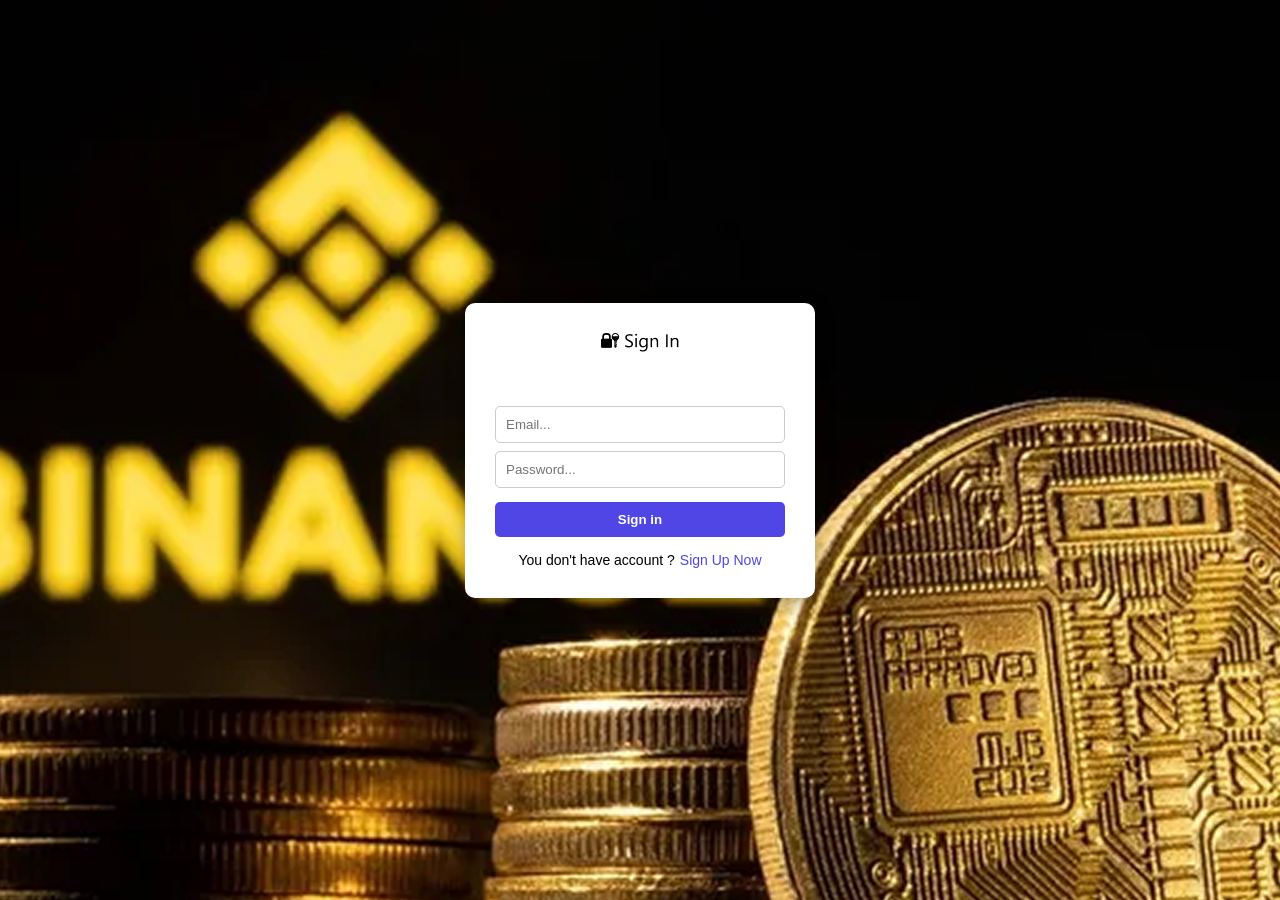
<file: index.html>
<!doctype html>
<html lang="en">
  <head>
    <meta charset="UTF-8" />
    <meta name="viewport" content="width=device-width, initial-scale=1.0" />
    <title>Hệ thống quẩn lý tài chính cá nhân - Đăng nhập</title>
    <link rel="icon" href="./648d6de17742e5afc240257012e2f146.jpg" >
    <link rel="stylesheet" href="./STRUCTURE_FINANCE/css/index.css" />
  </head>
  <body>
    <div class="signInPage">
      <h1>
        <img
          src="./STRUCTURE_FINANCE/assets/icons/Heading 2 → 🔐 Đăng nhập.png"
        />
      </h1>
      <p id="successMessage" class="success-message"></p>

      <input type="email" id="emailLogin" placeholder="Email..." />
      <p id="errorEmail" class="error-msg">Please enter your email ...</p>

      <input type="password" id="passwordLogin" placeholder="Password..." />
      <p id="errorPassword" class="error-msg">Please enter your password ...</p>

      <button type="button" id="loginBtn">Sign in</button>
      <p>
        You don't have account ?<a
          href="./STRUCTURE_FINANCE/pages/register.html"
          >Sign Up Now</a
        >
      </p>
    </div>
    <script src="./STRUCTURE_FINANCE/js/index.js"></script>
  </body>
</html>
</file>
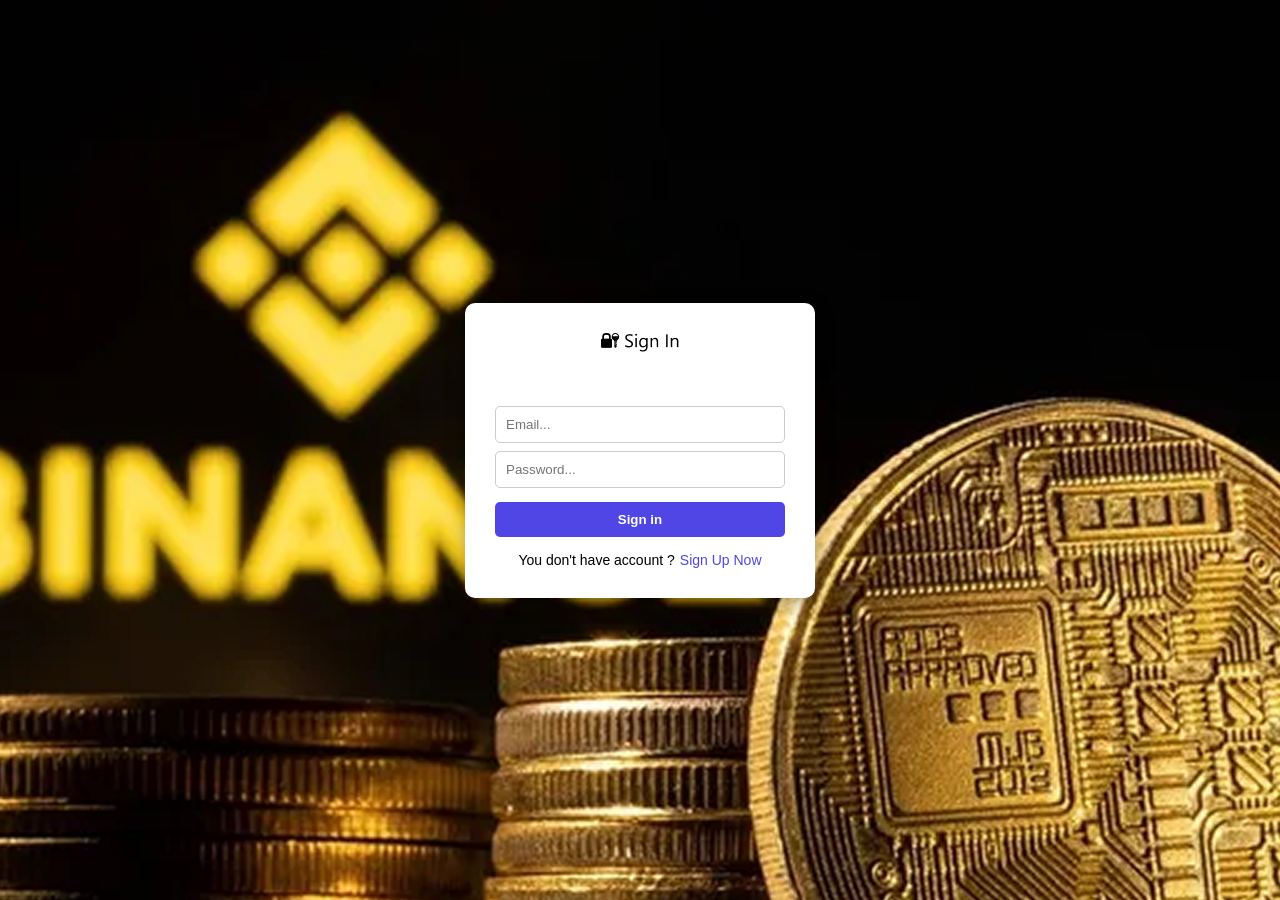
<file: STRUCTURE_FINANCE/pages/history.html>
<!doctype html>
<html lang="en">
  <head>
    <meta charset="UTF-8" />
    <meta name="viewport" content="width=device-width, initial-scale=1.0" />
    <script>
      if (localStorage.getItem("isLoggedIn") !== "true") {
        window.location.href = "./login.html";
      }
    </script>
    <title>Tài chính cá nhân K25_Rikkei</title>
    <link rel="stylesheet" href="../css/history.css" />
    <link rel="preconnect" href="https://fonts.googleapis.com" />
    <link rel="preconnect" href="https://fonts.gstatic.com" crossorigin />
    <link
      href="https://fonts.googleapis.com/css2?family=Roboto:ital,wght@0,100..900;1,100..900&display=swap"
      rel="stylesheet"
    />
  </head>
  <body>
    <div class="header">
      <p>📒 Tài Chính Cá Nhân K25_Rikkei</p>
      <div class="header-right">
        <div class="account-dropdown" id="accountDropdown">
          <p class="account-btn">
            Tài khoản
            <img
              id="accountToggle"
              src="../assets/images/Vector (1).png"
              alt="arrow"
            />
          </p>
          <div id="logoutMenu" class="logout-menu hidden">
            <div class="user-info-box">
              <div class="avatar-circle">
                <img
                  src="../assets/images/user-default.png"
                  alt=""
                  id="userAvatar"
                />
              </div>
              <div class="user-details">
                <strong id="userNameDisplay">Chưa cập nhật</strong>
                <span id="userEmailDisplay">email@example.com</span>
              </div>
            </div>

            <hr class="menu-divider" />

            <button id="logoutBtn" class="logout-item logout-btn">
              Logout
            </button>
          </div>
        </div>
      </div>
    </div>

    <div class="layout-container">
      <div class="menu-container">
        <button
          class="menu-btn outline"
          onclick="window.location.href = 'home.html'"
        >
          <img src="../assets/images/Vector (7).png" alt="" />
          <span class="text">Information</span>
        </button>

        <button
          class="menu-btn outline"
          onclick="window.location.href = 'category.html'"
        >
          <img src="../assets/images/Vector (5).png" alt="" />
          <span class="text">Category</span>
        </button>

        <button
          class="menu-btn solid"
          onclick="window.location.href = 'history_new.html'"
        >
          <img src="../assets/images/Vector (12).png" alt="" />
          <span class="text">History</span>
        </button>
      </div>

      <div class="section">
        <div class="section1">
          <h2>🎯 Kiểm soát chi tiêu thông minh</h2>
          <p>Theo dõi ngân sách và thu chi hằng tháng dễ dàng</p>
        </div>

        <h1>📊 Quản Lý Tài Chính Cá Nhân</h1>

        <div class="section2">
          <p>Số tiền còn lại</p>
          <p id="money">0 VND</p>
        </div>

        <div class="section3">
          <p>📅 Chọn tháng: <input type="month" id="monthPicker" /></p>
        </div>

        <div class="section4">
          <div class="section4-title">
            <span>💼</span>
            <p>Thêm giao dịch</p>
          </div>
          <div class="section4-form">
            <input type="text" id="amountInput" placeholder="Số tiền" />

            <select id="categorySelect">
              <option value="">Danh mục chi tiêu</option>
            </select>

            <input type="text" id="noteInput" placeholder="Ghi chú" />

            <button id="addTransactionBtn">Thêm</button>
          </div>
        </div>

        <div class="section4">
          <div class="section4-title">
            <span>🧾</span>
            <p>Lịch sử giao dịch (theo tháng)</p>
          </div>
          <div class="history-header">
            <div class="history-actions">
              <select class="small-select" id="sortSelect">
                <option value="none">Sắp xếp theo giá</option>
                <option value="desc">Giảm dần</option>
                <option value="asc">Tăng dần</option>
              </select>
              <div class="search-box">
                <input
                  id="searchInput"
                  type="text"
                  placeholder="Tìm nội dung"
                />
                <button class="btn-search" id="searchBtn">🔍</button>
              </div>
            </div>
          </div>
          <table class="history-table">
            <thead>
              <tr>
                <th class="text-center">STT</th>
                <th>Category</th>
                <th>Budget</th>
                <th>Note</th>
                <th class="text-center">Actions</th>
              </tr>
            </thead>
            <tbody id="historyTableBody"></tbody>
          </table>
          <div class="pagination" id="pagination"></div>
        </div>
        <div class="section4">
          <div class="section4-title">
            <span>📈</span>
            <p>Thống kê chi tiêu theo tháng</p>
          </div>
          <div class="history-header">
            <div class="history-actions">
              <select class="small-select" id="monthStatusFilter">
                <option value="all">Tất cả trạng thái</option>
                <option value="achieved">Đạt</option>
                <option value="notAchieved">Không đạt</option>
              </select>
            </div>
          </div>
          <table class="stats-table">
            <thead>
              <tr>
                <th>Tháng</th>
                <th>Ngân sách</th>
                <th>Chi tiêu</th>
                <th class="text-center">Trạng thái</th>
              </tr>
            </thead>
            <tbody id="statsTableBody"></tbody>
          </table>
        </div>
      </div>
    </div>

    <div id="toast" class="toast hidden"></div>
    <script src="../js/history.js"></script>

    <div id="logoutConfirmModal" class="modal">
      <div class="modal-content logout-modal-size">
        <div class="modal-header">
          <h3 style="font-size: 20px; color: #1a202c">Xác nhận</h3>
        </div>
        <div class="modal-body" style="padding: 10px 0">
          <p style="color: #718096; font-size: 15px">
            Bạn có chắc chắn muốn đăng xuất khỏi hệ thống không?
          </p>
        </div>
        <hr class="modal-divider" />
        <div class="modal-footer">
          <button type="button" class="btn-cancel" id="closeLogoutModal">
            Hủy
          </button>
          <button type="button" class="btn-delete-red" id="confirmLogoutBtn">
            Đăng xuất
          </button>
        </div>
      </div>
    </div>
  </body>
</html>
</file>
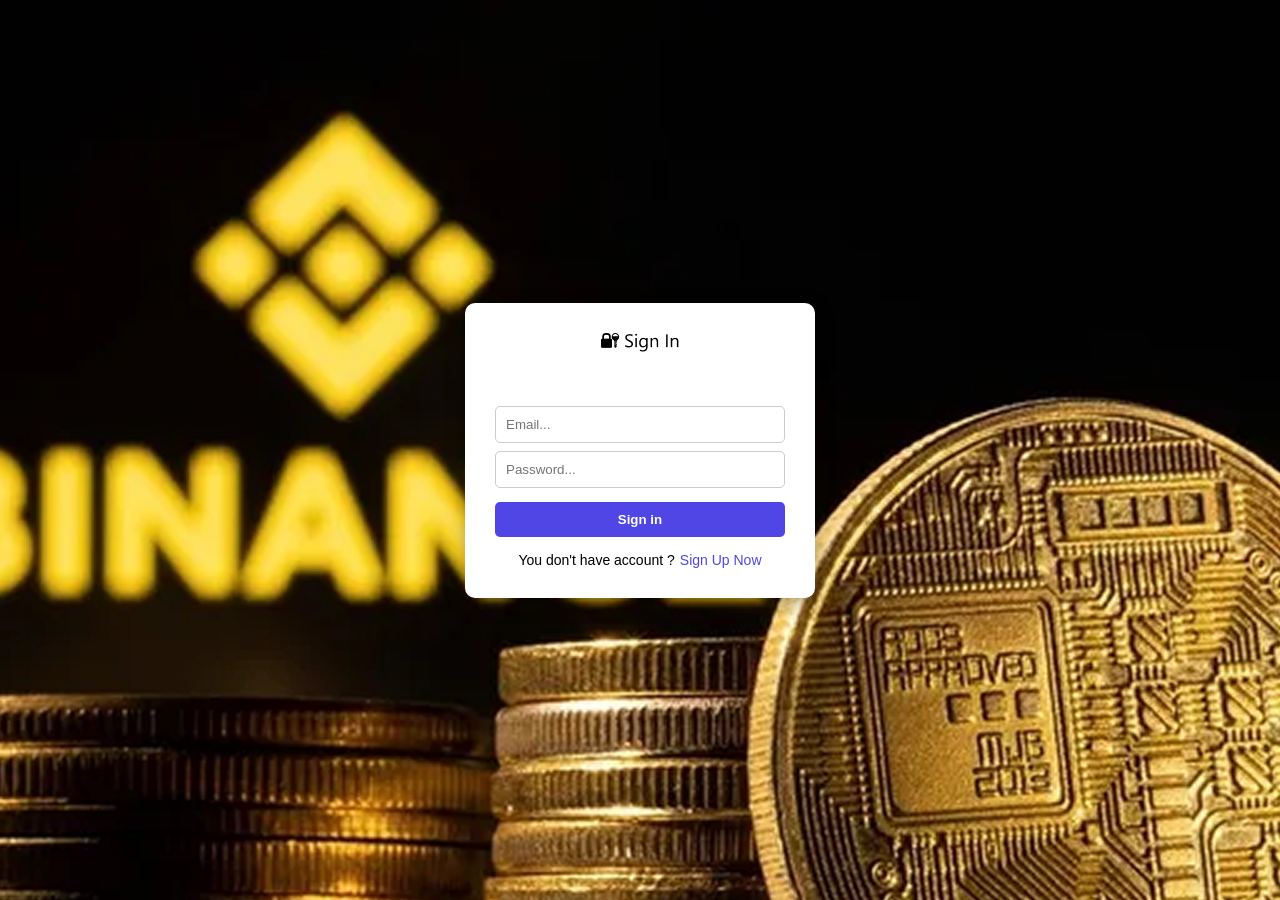
<file: STRUCTURE_FINANCE/pages/home.html>
<!doctype html>
<html lang="en">
  <head>
    <meta charset="UTF-8" />
    <meta name="viewport" content="width=device-width, initial-scale=1.0" />
    <script>
      // Kiểm tra trạng thái đăng nhập ngay lập tức
      if (localStorage.getItem("isLoggedIn") !== "true") {
        window.location.href = "./login.html";
      }
    </script>
    <title>Tài chính cá nhân K25_Rikkei</title>
    <link rel="stylesheet" href="../css/home.css" />
  </head>
  <body>
    <div class="header">
      <p>📒 Tài Chính Cá Nhân K25_Rikkei</p>
      <div class="header-right">
        <div class="account-dropdown" id="accountDropdown">
          <p class="account-btn">
            Tài khoản
            <img
              id="accountToggle"
              src="../assets/images/Vector (1).png"
              alt="arrow"
            />
          </p>
          <div id="logoutMenu" class="logout-menu hidden">
            <div class="user-info-box">
              <div class="avatar-circle">
                <img
                  src="../assets/images/user-default.png"
                  alt=""
                  id="userAvatar"
                />
              </div>
              <div class="user-details">
                <strong id="userNameDisplay">Chưa cập nhật</strong>
                <span id="userEmailDisplay">email@example.com</span>
              </div>
            </div>

            <hr class="menu-divider" />

            <button id="logoutBtn" class="logout-item logout-btn">
              Logout
            </button>
          </div>
        </div>
      </div>
    </div>

    <div class="layout-container">
      <div class="menu-container">
        <button
          class="menu-btn solid"
          onclick="window.location.href = 'home.html'"
        >
          <img src="../assets/images/Vector (4).png" alt="" />
          <span class="text">Information</span>
        </button>

        <button
          class="menu-btn outline"
          onclick="window.location.href = 'category.html'"
        >
          <img src="../assets/images/Vector (5).png" alt="" />
          <span class="text">Category</span>
        </button>

        <button
          class="menu-btn outline"
          onclick="window.location.href = 'history.html'"
        >
          <img src="../assets/images/Vector (6).png" alt="" />
          <span class="text">History</span>
        </button>
      </div>

      <div class="section">
        <div class="section1">
          <h2>🎯 Kiểm soát chi tiêu thông minh</h2>
          <p>Theo dõi ngân sách và thu chi hằng tháng dễ dàng</p>
        </div>

        <h1>📊 Quản Lý Tài Chính Cá Nhân</h1>

        <div class="section2">
          <p>Số tiền còn lại</p>
          <p id="money">0 VND</p>
        </div>

        <div class="section3">
          <p>📅 Chọn tháng: <input type="month" id="monthPicker" /></p>
        </div>

        <div class="section4">
          <p>
            💰 Ngân sách tháng:
            <input type="number" id="budgetInput" placeholder="VD: 50000000" />
            <button id="saveBudgetBtn">Lưu</button>
          </p>
          <div
            id="budgetWarning"
            style="
              color: red;
              margin-top: 10px;
              display: none;
              font-weight: bold;
            "
          >
            ⚠️ Vui lòng nhập mức tiền chi tiêu!
          </div>
          <div
            id="budgetSuccess"
            style="
              color: green;
              margin-top: 10px;
              display: none;
              font-weight: bold;
            "
          >
            ✓ Lưu ngân sách thành công!
          </div>
        </div>

        <h1>Quản Lý Thông tin cá nhân</h1>
        <form id="mainProfileForm">
          <div class="input1">
            <label>Name <span class="times">*</span></label
            ><br />
            <input
              placeholder="Vui lòng nhập tên người dùng"
              type="text"
              id="mainName"
              readonly
            /><br />
            <label>Phone <span class="times">*</span></label
            ><br />
            <input
              placeholder="Vui lòng nhập sđt người dùng"
              type="tel"
              id="mainPhone"
              readonly
            /><br />
          </div>
          <div class="input2">
            <label>Email <span class="times">*</span></label
            ><br />
            <input type="email" id="mainEmail" readonly /><br />
            <label>Gender <span class="times">*</span></label
            ><br />
            <input type="text" id="mainGender" readonly /><br />
          </div>
        </form>

        <div class="button1">
          <button type="button" id="openInfoModal">Change Information</button>
          <button type="button" id="openPassModal">Change Password</button>
        </div>
      </div>
    </div>

    <div id="infoModal" class="modal">
      <div class="modal-content">
        <div class="modal-header">
          <h3>Change Information</h3>
          <span class="close-btn" id="closeModal">&times;</span>
        </div>
        <form id="editInfoForm">
          <div class="form-group">
            <label>Name <span class="times">*</span></label>
            <input type="text" id="editName" required />
          </div>
          <div class="form-group">
            <label>Email <span class="times">*</span></label>
            <input type="email" id="editEmail" required />
          </div>
          <div class="form-group">
            <label>Phone <span class="times">*</span></label>
            <input type="tel" id="editPhone" required />
          </div>
          <div class="form-group">
            <label>Gender <span class="times">*</span></label>
            <select id="editGender">
              <option value="Male">Male</option>
              <option value="Female">Female</option>
            </select>
          </div>
          <div class="modal-footer">
            <button type="button" class="btn-cancel" id="cancelBtn">
              Cancel
            </button>
            <button type="submit" class="btn-save">Save</button>
          </div>
        </form>
      </div>
    </div>

    <div id="passModal" class="modal">
      <div class="modal-content">
        <div class="modal-header">
          <h3>Change Password</h3>
          <span class="close-btn" id="closePassModal">&times;</span>
        </div>
        <form id="editPassForm">
          <div class="form-group">
            <label>Old Password <span class="times">*</span></label>
            <input type="password" id="currentPass" required />
          </div>
          <div class="form-group">
            <label>New Password <span class="times">*</span></label>
            <input type="password" id="newPass" required />
          </div>
          <div class="form-group">
            <label>Confirm New Password <span class="times">*</span></label>
            <input type="password" id="confirmPass" required />
          </div>
          <div class="modal-footer">
            <button type="button" class="btn-cancel" id="cancelPassBtn">
              Cancel
            </button>
            <button type="submit" class="btn-save">Save</button>
          </div>
        </form>
      </div>
    </div>

    <div id="toast" class="toast hidden"></div>

    <div id="logoutConfirmModal" class="modal">
      <div class="modal-content logout-modal-size">
        <div class="modal-header">
          <h3 style="font-size: 20px; color: #1a202c">Xác nhận</h3>
        </div>
        <div class="modal-body" style="padding: 10px 0">
          <p style="color: #718096; font-size: 15px">
            Bạn có chắc chắn muốn đăng xuất khỏi hệ thống không?
          </p>
        </div>
        <hr class="modal-divider" />
        <div class="modal-footer">
          <button type="button" class="btn-cancel" id="closeLogoutModal">
            Hủy
          </button>
          <button type="button" class="btn-delete-red" id="confirmLogoutBtn">
            Đăng xuất
          </button>
        </div>
      </div>
    </div>
    <script src="../js/home.js"></script>
  </body>
</html>
</file>
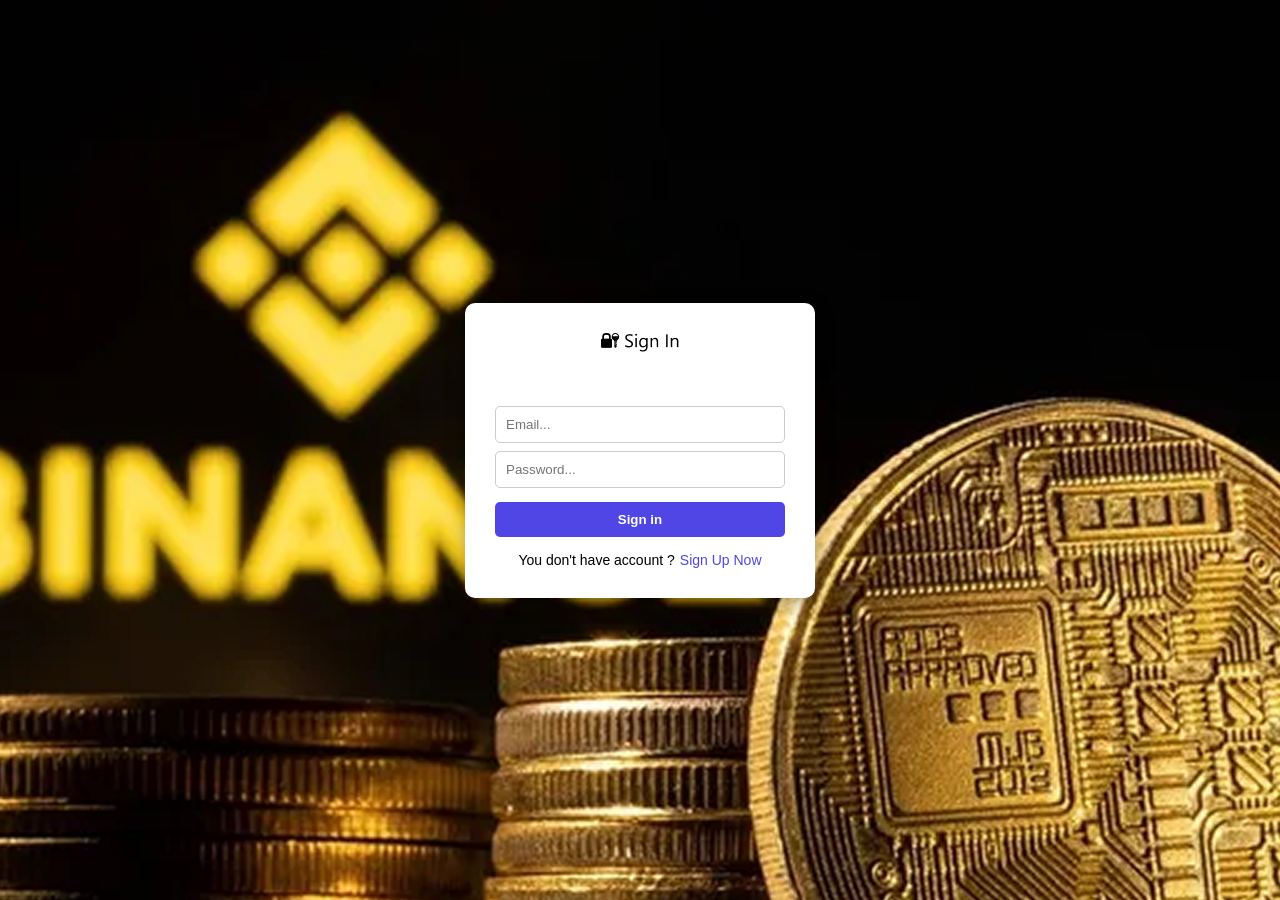
<file: STRUCTURE_FINANCE/pages/login.html>
<!doctype html>
<html lang="en">
  <head>
    <meta charset="UTF-8" />
    <meta name="viewport" content="width=device-width, initial-scale=1.0" />
    <title>Hệ thống quản lý tài chính cá nhân - Đăng nhập</title>
    <link rel="stylesheet" href="../css/login.css" />
  </head>
  <body>
    <form class="signInPage" id="loginForm">
      <h1><img src="../assets/icons/Heading 2 → 🔐 Đăng nhập.png" alt="" /></h1>
      <p id="successMessage" class="success-message"></p>

      <input type="email" id="emailLogin" placeholder="Email..." />
      <p id="errorEmail" class="error-msg">Please enter your email ...</p>

      <input type="password" id="passwordLogin" placeholder="Password..." />
      <p id="errorPassword" class="error-msg">Please enter your password ...</p>

      <button type="submit" id="loginBtn">Sign in</button>
      <p>You don't have account ?<a href="./register.html">Sign Up Now</a></p>
    </form>
    <script src="../js/login.js"></script>
  </body>
</html>
</file>
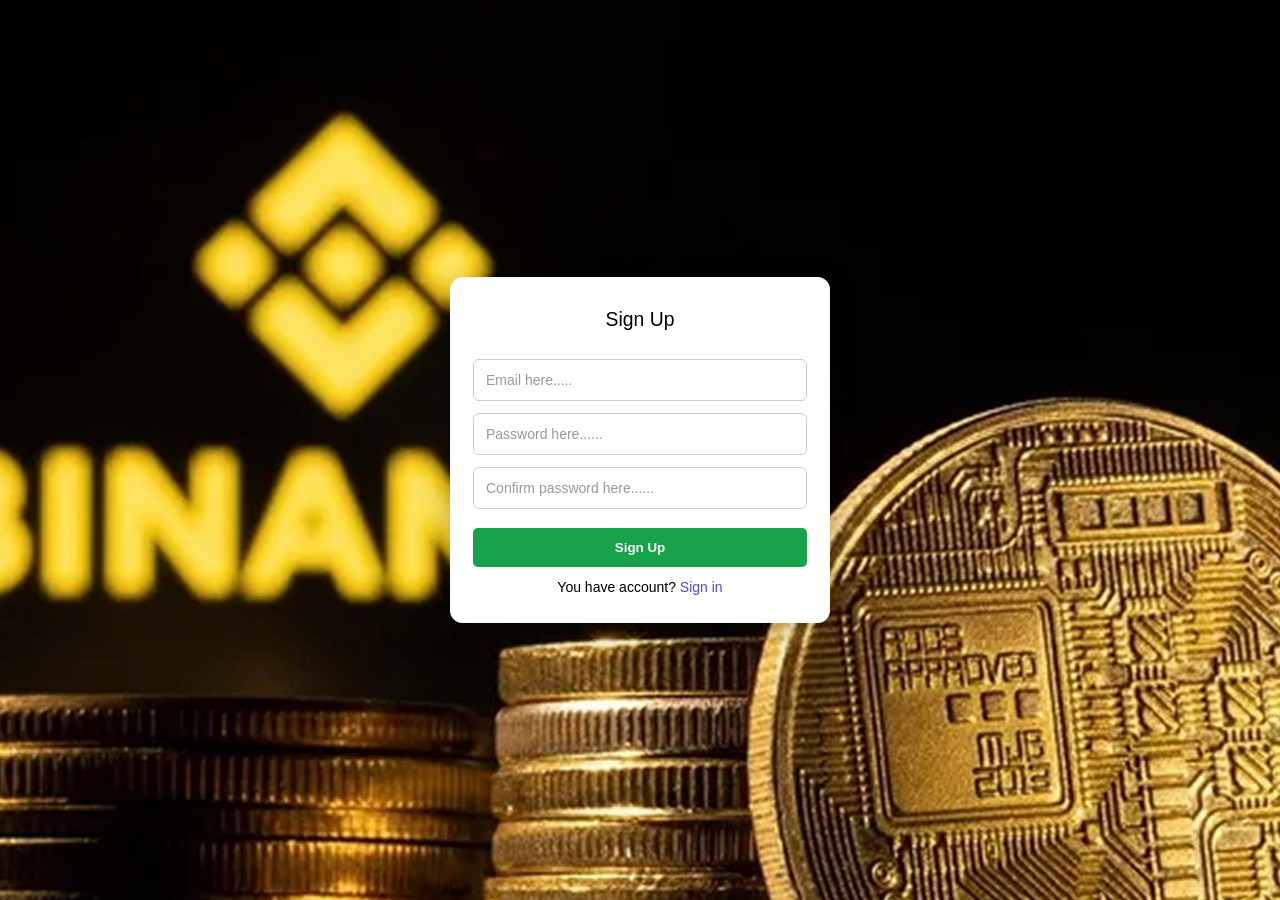
<file: STRUCTURE_FINANCE/pages/register.html>
<!doctype html>
<html lang="en">
  <head>
    <meta charset="UTF-8" />
    <meta name="viewport" content="width=device-width, initial-scale=1.0" />
    <title>Hệ thống quản lý tài chính cá nhân - Đăng ký</title>
    <link rel="stylesheet" href="../css/register.css" />
  </head>

  <body>
    <div class="signUpPage" id="signupForm">
      <h1>Sign Up</h1>
      <input type="email" placeholder="Email here....." id="emailSignUp" />
      <p class="error" id="errorEmail">Please enter your email...</p>
      <input type="password" id="inputPass" placeholder="Password here......" />
      <p class="error" id="errorPass">Please enter your password...</p>
      <input
        type="password"
        id="confirmPass"
        placeholder="Confirm password here......"
      />
      <p class="error" id="errorRePass">
        Please enter your confirm password...
      </p>
      <button type="submit" id="submit">Sign Up</button>
      <p id="text">You have account? <a href="./login.html">Sign in</a></p>
    </div>
    <script src="../js/register.js"></script>
  </body>
</html>
</file>
<file: STRUCTURE_FINANCE/css/index.css>
*{
    padding: 0;
    margin: 0;
    box-sizing: border-box;
}

body {
    height: 100vh;
    background: url('../assets/images/image 9.png') no-repeat center center;
    background-size: cover;
    display: flex;
    justify-content: center;
    align-items: center;
    font-family: 'Segoe UI', Tahoma, Geneva, Verdana, sans-serif;
}
.picture {
    display: none;
    position: absolute;
    top: 0;
    left: 0;
    width: 100%;
    height: 300px;
    overflow: hidden;
    z-index: -1;
}

.picture img {
    width: 100%;
    height: 100%;
    object-fit: cover;
    filter: blur(3px);
    opacity: 0.6;
}

/* Form login */
.signInPage {
    background: #fff;
    padding: 30px;
    width: 350px;
    border-radius: 10px;
    box-shadow: 0 5px 20px rgba(0,0,0,0.3);
    text-align: center;
}

.signInPage h1 {
    margin: 0 0 15px;
    font-size: 20px;
    font-weight: 700;
}

.success-message {
    color: #16a34a;
    font-size: 14px;
    margin: 0 0 12px;
    min-height: 18px;
}

/* Input */
.signInPage input {
    width: 100%;
    padding: 10px;
    margin: 4px 0;
    border-radius: 5px;
    border: 1px solid #ccc;
}

.signInPage input.invalid {
    border-color: #ef4444;
    box-shadow: 0 0 0 2px rgba(239,68,68,0.2);
}

.error-msg {
    color: #ef4444;
    font-size: 12px;
    margin: 4px 0 8px;
    min-height: 18px;
    text-align: left;
    display: none;
    margin: 10px 0px -10px;
    line-height: 0px;
}

.error-msg.show {
    display: block;
}


/* Button */
.signInPage button {
    color: white;
    width: 100%;
    padding: 10px;
    margin-top: 10px;
    background: #4F46E5;
    border: none;
    border-radius: 5px;
    cursor: pointer;
    font-weight: bold;
}

.signInPage button:hover {
    background: #7229e8;
}

/* Text link */
.signInPage p {
    margin-top: 15px;
    font-size: 14px;
}

.signInPage a {
    color: #4F46E5;
    text-decoration: none;
    margin-left: 5px;
}

.signInPage input.invalid {
    border-color: #ef4444;
    box-shadow: 0 0 0 2px rgba(239, 68, 68, 0.2);
}

.login-error {
    color: #ef4444;
    font-size: 13px;
    margin: 8px 0;
    min-height: 16px;
    text-align: left;
}
</file>
<file: STRUCTURE_FINANCE/css/history.css>
/* --- RESET & CƠ BẢN --- */
* {
    margin: 0;
    padding: 0;
    box-sizing: border-box;
}

body {
    font-family: "Roboto", sans-serif;
    background: #F2F2F2;
}

/* --- HEADER --- */
.header {
    height: 60px;
    background: #4338CA;
    color: white;
    display: flex;
    justify-content: space-around;
    align-items: center;
    padding: 0 30px;
}

.header-right {
    display: flex;
    align-items: center;
    gap: 12px;
}

.account-dropdown {
    position: relative;
    display: inline-flex;
    align-items: center;
}

.account-btn {
    color: white;
    display: inline-flex;
    align-items: center;
    gap: 8px;
    cursor: pointer;
}

/* Ghi đè lại logout-menu cũ */
.logout-menu {
    position: absolute;
    right: 0;
    top: 40px;
    background: white;
    border-radius: 8px;
    box-shadow: 0 4px 15px rgba(0,0,0,0.15);
    z-index: 100;
    min-width: 260px;
    overflow: hidden; /* Để bo góc phần màu xám */
    padding: 0; /* Xóa padding cũ */
}

/* Khối màu xám chứa tên và email */
.user-info-box {
    display: flex;
    align-items: center;
    padding: 16px;
    gap: 12px;
    background-color: #E5E5E5; /* Màu xám giống ảnh mẫu */
}

.avatar-circle {
    width: 40px;
    height: 40px;
    border-radius: 50%;
    background: #ccc;
    overflow: hidden;
}

.avatar-circle img {
    width: 100%;
    height: 100%;
    object-fit: cover;
}

.user-details {
    display: flex;
    flex-direction: column;
    text-align: left;
}

#userNameDisplay {
    font-size: 15px;
    font-weight: 700;
    color: #000;
}

#userEmailDisplay {
    font-size: 13px;
    color: #444;
}

.menu-divider {
    border: none;
    border-top: 1px solid #ddd;
    margin: 0;
}

/* Nút Logout nằm dưới đường kẻ */
.logout-item {
    width: 100%;
    padding: 12px 16px;
    border: none;
    background: none;
    text-align: left;
    cursor: pointer;
    color: #ef4444; /* Màu đỏ cho chữ Logout */
    font-weight: 600;
}

.logout-item:hover {
    background-color: #f9f9f9;
}

.logout-btn {
    background: #ef4444;
    color: white;
    border: 1px solid #dc2626;
    border-radius: 6px;
    padding: 6px 12px;
    cursor: pointer;
    font-weight: 600;
    transition: background 0.3s;
}

.logout-btn:hover {
    background: #dc2626;
}

.hidden {
    display: none;
}

/* --- LAYOUT & MENU --- */
.layout-container {
    display: flex;
    padding: 24px;
    gap: 40px;
}

.menu-container {
    position: fixed;
    top: 90px;
    left: 30px;
    width: 200px;
    display: flex;
    flex-direction: column;
    gap: 15px;
}

.menu-btn {
    display: flex;
    align-items: center;
    padding: 12px 20px;
    font-size: 18px;
    border-radius: 10px;
    cursor: pointer;
    transition: all 0.3s ease;
    border: 2px solid #5a4ad1;
    text-decoration: none;
}

.menu-btn.outline {
    background-color: white;
    color: #333;
}

.menu-btn.outline:hover {
    background-color: #f0efff;
}

.menu-btn.solid {
    background-color: #5a4ad1;
    color: white;
}

.menu-btn.solid:hover {
    background-color: #483ab3;
}

.menu-btn .text {
    flex-grow: 1;
    text-align: center;
}

/* --- CONTENT SECTIONS --- */
.section {
    width: 650px;
    margin: 0 auto;
}

.section1 {
    background: #4F46E5;
    color: white;
    padding: 25px;
    border-radius: 12px;
    box-shadow: 0 5px 15px rgba(0,0,0,0.1);
    text-align: center;
    line-height: 32px;
}

h1 {
    margin-top: 25px;
    font-size: 22px;
    color: #4F46E5;
    line-height: 50px;
    text-align: center;
}

.section2,
.section3,
.section4 {
    margin-top: 15px;
    background: white;
    padding: 25px;
    border-radius: 12px;
    box-shadow: 0 5px 15px rgba(0,0,0,0.08);
    color: #6B7280;
    text-align: center;
}

#money {
    color: #22C55E;
    line-height: 32px;
    font-size: 24px;
}

.section3 input {
    padding: 10px;
    margin: 8px 0;
    width: 250px;
    border: 1px solid #ddd;
    border-radius: 6px;
}

/* --- SECTION 4 (FORM THÊM GIAO DỊCH) --- */
.section4-title {
    display: flex;
    align-items: center;
    gap: 10px;
    font-size: 18px;
    margin-bottom: 15px;
    color: #374151;
}

.section4-form {
    display: flex;
    gap: 8px;
    align-items: center;
    margin-bottom: 20px;
}

.section4-form select,
.section4-form input {
    width: 50px;
    height: 42px;
    padding: 0 12px;
    border: 1px solid #D1D5DB;
    border-radius: 8px;
    outline: none;
    font-size: 14px;
}

/* Tỉ lệ độ rộng các ô */
#amountInput { flex: 1.5; }
#categorySelect { flex: 2; }
#noteInput { flex: 3; }

#addTransactionBtn {
    flex: 1;
    height: 42px;
    background: linear-gradient(to right, #4F46E5, #6366F1);
    color: white;
    border: none;
    border-radius: 8px;
    font-weight: 600;
    cursor: pointer;
    white-space: nowrap;
    transition: opacity 0.2s ease;
}

#addTransactionBtn:hover {
    opacity: 0.9;
}

/* --- SEARCH & FILTER --- */
.history-header {
    display: flex;
    justify-content: flex-end;
    align-items: center;
    margin-bottom: 15px;
    gap: 10px;
}

.history-actions {
    display: flex;
    gap: 8px;
}

.small-select, .search-box input {
    padding: 8px;
    border: 1px solid #e2e8f0;
    border-radius: 4px;
    font-size: 12px;
    outline: none;
}

.search-box {
    display: flex;
    border: 1px solid #e2e8f0;
    border-radius: 4px;
    overflow: hidden;
}

.search-box input {
    border: none;
    width: 120px;
}

.btn-search {
    background: #2b6cb0;
    color: white;
    border: none;
    padding: 0 10px;
    cursor: pointer;
}

/* --- TABLES --- */
.history-table,
.stats-table {
    width: 100%;
    border-collapse: collapse;
    font-size: 13px;
}

.history-table th,
.stats-table th,
.history-table td,
.stats-table td {
    text-align: left;
    padding: 12px 0;
    border-bottom: 1px solid #edf2f7;
}

.history-table th,
.stats-table th {
    border-bottom: 2px solid #edf2f7;
    color: #4a5568;
    font-weight: 600;
}

.text-center {
    text-align: center !important;
}

.history-table th:first-child,
.history-table td:first-child {
    width: 40px;
}

/* --- TRẠNG THÁI & ICON --- */
.status-badge {
    display: inline-flex;
    align-items: center;
    justify-content: center;
    min-width: 88px;
    padding: 6px 10px;
    border-radius: 999px;
    font-size: 12px;
    font-weight: 600;
}

.badge-achieved {
    background: #daf5e5;
    color: #15803d;
}

.badge-not-achieved {
    background: #ffe4e6;
    color: #b91c1c;
}

.btn-icon {
    background: none;
    border: none;
    cursor: pointer;
    display: inline-flex;
    align-items: center;
    justify-content: center; /* Căn giữa nội dung bên trong button */
    width: 32px;
    height: 32px;
}

.btn-icon img {
    width: 16px;
    height: 16px;
}

.btn-icon:hover {
    opacity: 0.7;
}

/* --- TOAST --- */
.toast {
    position: fixed;
    top: 24px;
    right: 24px;
    z-index: 9999;
    min-width: 250px;
    padding: 14px 20px;
    border-radius: 8px;
    color: white;
    font-weight: 600;
    box-shadow: 0 10px 25px rgba(0, 0, 0, 0.2);
    display: flex;
    align-items: center;
    gap: 12px;
    background-color: #1f2a44;
    border-left: 4px solid #4F46E5;
    opacity: 0;
    transform: translateY(-20px);
    transition: all 0.3s cubic-bezier(0.68, -0.55, 0.265, 1.55);
    pointer-events: none;
}

.toast.show {
    opacity: 1;
    transform: translateY(0);
    pointer-events: auto;
}

/* --- PHÂN TRANG (PAGINATION) --- */
.pagination {
    display: flex;
    justify-content: right;
    align-items: center;
    gap: 8px;
    margin-top: 20px;
}

.page-item {
    width: 36px;
    height: 36px;
    display: flex;
    align-items: center;
    justify-content: center;
    border: 1px solid #E2E8F0;
    background: white;
    border-radius: 6px;
    cursor: pointer;
    font-size: 14px;
    color: #1E293B;
    transition: all 0.2s;
}

.page-item:hover {
    border-color: #4F46E5;
    color: #4F46E5;
}

.page-item.active {
    background-color: #4F46E5;
    color: white;
    border-color: #4F46E5;
}

.page-item:disabled {
    cursor: not-allowed;
    opacity: 0.5;
}

/* --- BADGE TRẠNG THÁI THỐNG KÊ --- */
.status-badge {
    padding: 6px 12px;
    border-radius: 20px;
    font-size: 12px;
    font-weight: 600;
    display: inline-block;
    min-width: 80px;
    text-align: center;
}

.badge-achieved {
    background-color: #DCFCE7;
    color: #166534;
}

.badge-notAchieved {
    background-color: #FEE2E2;
    color: #991B1B;
}

/* --- RESPONSIVE --- */

/* Tablet (Dưới 1024px) */
@media (max-width: 1024px) {
    .layout-container {
        flex-direction: column; /* Đẩy menu lên trên nội dung */
        align-items: center;
        gap: 20px;
        padding: 15px;
    }

    .menu-container {
        position: static; /* Bỏ chế độ cố định bên trái */
        width: 100%;
        max-width: 650px;
        flex-direction: row; /* Chuyển menu thành hàng ngang */
        justify-content: center;
        flex-wrap: wrap; /* Tự xuống hàng nếu thiếu chỗ */
    }

    .menu-btn {
        flex: 1;
        min-width: 150px;
        font-size: 16px;
        padding: 10px;
    }

    .section {
        width: 100%; /* Giãn rộng hết màn hình */
        max-width: 650px;
    }
}

/* Mobile (Dưới 768px) */
@media (max-width: 768px) {
    .header {
        padding: 0 15px;
        justify-content: space-between;
    }

    .header p {
        font-size: 14px;
    }

    /* Form thêm giao dịch chuyển thành hàng dọc */
    .section4-form {
        flex-direction: column;
        align-items: stretch;
    }

    .section4-form select,
    .section4-form input,
    #addTransactionBtn {
        width: 100% !important; /* Ghi đè các giá trị flex cũ */
        flex: none;
    }

    /* Lịch sử giao dịch: Cho phép cuộn ngang bảng trên mobile */
    .section4 {
        padding: 15px;
        overflow-x: auto;
    }

    .history-table, .stats-table {
        min-width: 500px; /* Đảm bảo bảng không bị quá hẹp gây vỡ chữ */
    }

    /* Tiêu đề và bộ lọc */
    .history-header {
        flex-direction: column;
        align-items: flex-start;
        gap: 10px;
    }

    .history-actions {
        width: 100%;
        justify-content: space-between;
    }

    .search-box {
        flex-grow: 1;
    }

    .search-box input {
        width: 100%;
    }

    .pagination {
        justify-content: center;
    }
}

/* Mobile nhỏ (Dưới 480px) */
@media (max-width: 480px) {
    .section1 h2 {
        font-size: 18px;
    }

    #money {
        font-size: 20px;
    }

    .menu-container {
        display: grid;
        grid-template-columns: 1fr 1fr; /* Chia 2 cột cho các nút menu */
        gap: 8px;
    }

    .menu-btn {
        min-width: unset;
        padding: 8px;
    }

    .menu-btn .text {
        font-size: 13px;
    }
}

/* Kích thước riêng cho modal logout */
.logout-modal-size {
    width: 450px !important;
    padding: 24px !important;
}

/* Đường gạch ngang mảnh */
.modal-divider {
    border: 0;
    border-top: 1px solid #edf2f7;
    margin: 15px 0;
}

/* Nút xóa màu đỏ */
.btn-delete-red {
    background-color: #e53e3e;
    color: white;
    border: none;
    padding: 8px 24px;
    border-radius: 6px;
    font-weight: 500;
    cursor: pointer;
}

.btn-delete-red:hover {
    background-color: #c53030;
}

/* Modal chung */
.modal {
    display: none;
    position: fixed;
    z-index: 1000;
    left: 0;
    top: 0;
    width: 100%;
    height: 100%;
    background-color: rgba(0, 0, 0, 0.5);
    align-items: center;
    justify-content: center;
}

.modal-content {
    background-color: #fff;
    border-radius: 8px;
    width: 100%;
    max-width: 450px;
    padding: 24px;
    box-shadow: 0 4px 16px rgba(0, 0, 0, 0.16);
}

/* Kích thước riêng cho modal logout */
.logout-modal-size {
    width: 100% !important;
    max-width: 450px !important;
    padding: 24px !important;
}

/* Đường gạch ngang mảnh */
.modal-divider {
    border: 0;
    border-top: 1px solid #edf2f7;
    margin: 15px 0;
}
/* Container chứa 2 nút - đẩy về bên phải */
.modal-footer {
    display: flex;
    justify-content: flex-end; /* Đẩy nội dung sang phải */
    gap: 12px; /* Khoảng cách giữa 2 nút */
    margin-top: 10px;
}

/* Định dạng nút Hủy giống trong ảnh */
.btn-cancel {
    background-color: white;
    color: #4a5568; /* Màu chữ xám đậm */
    border: 1px solid #e2e8f0; /* Viền xám mảnh */
    padding: 8px 24px;
    border-radius: 8px; /* Bo góc nhẹ */
    font-weight: 500;
    cursor: pointer;
    transition: all 0.2s;
}

.btn-cancel:hover {
    background-color: #f7fafc;
    border-color: #cbd5e0;
}
</file>
<file: STRUCTURE_FINANCE/css/home.css>
* {
    margin: 0;
    padding: 0;
    box-sizing: border-box;
}
body {
    font-family: 'Segoe UI', Tahoma, Geneva, Verdana, sans-serif;
    background: #F2F2F2;
}
.section {
    width: 650px;
    margin: 0 auto;
}
.menu-container {
    position: fixed;
    top: 90px;
    left: 40px;
    width: 200px;
    display: flex;
    flex-direction: column;
    gap: 15px;
}

/* Style chung cho các nút */
.menu-btn {
    display: flex;
    align-items: center;
    padding: 12px 20px;
    font-size: 18px;
    border-radius: 10px;
    cursor: pointer;
    transition: all 0.3s ease;
    border: 2px solid #5a4ad1; /* Màu tím chủ đạo */
    text-decoration: none;
}

/* Nút dạng viền (Outline) */
.menu-btn.outline {
    background-color: white;
    color: #333;
}

.menu-btn.outline:hover {
    background-color: #f0efff;
}

/* Nút dạng đặc (Solid) - Nút History */
.menu-btn.solid {
    background-color: #5a4ad1;
    color: white;
}

.menu-btn.solid:hover {
    background-color: #483ab3;
}

/* Căn chỉnh Icon và Text */
.icon {
    width: 30px;
    font-size: 20px;
    margin-right: 15px;
    text-align: center;
}

.text {
    flex-grow: 1;
    text-align: center;
}

/* Loại bỏ outline mặc định khi click */
.menu-btn:focus {
    outline: none;
}

/* LAYOUT CONTAINER */
.layout-container {
    padding: 24px;

}

/* HEADER */
.header {
    height: 60px;
    background: #4338CA;
    color: white;
    display: flex;
    justify-content: space-around;
    align-items: center;
    padding: 0 30px;
    font-weight: 400;
}
.header-right {
    display: flex;
    align-items: center;
    gap: 12px;
}

.account-dropdown {
    position: relative;
    display: inline-flex;
    align-items: center;
}

.account-btn {
    color: white;
    font-weight: 400;
    display: inline-flex;
    align-items: center;
    gap: 8px;
    cursor: pointer;
}

/* Ghi đè lại logout-menu cũ */
.logout-menu {
    position: absolute;
    right: 0;
    top: 40px;
    background: white;
    border-radius: 8px;
    box-shadow: 0 4px 15px rgba(0,0,0,0.15);
    z-index: 100;
    min-width: 260px;
    overflow: hidden; /* Để bo góc phần màu xám */
    padding: 0; /* Xóa padding cũ */
}

/* Khối màu xám chứa tên và email */
.user-info-box {
    display: flex;
    align-items: center;
    padding: 16px;
    gap: 12px;
    background-color: #E5E5E5; /* Màu xám giống ảnh mẫu */
}

.avatar-circle {
    width: 40px;
    height: 40px;
    border-radius: 50%;
    background: #ccc;
    overflow: hidden;
}

.avatar-circle img {
    width: 100%;
    height: 100%;
    object-fit: cover;
}

.user-details {
    display: flex;
    flex-direction: column;
    text-align: left;
}

#userNameDisplay {
    font-size: 15px;
    font-weight: 700;
    color: #000;
}

#userEmailDisplay {
    font-size: 13px;
    color: #444;
}

.menu-divider {
    border: none;
    border-top: 1px solid #ddd;
    margin: 0;
}

/* Nút Logout nằm dưới đường kẻ */
.logout-item {
    width: 100%;
    padding: 12px 16px;
    border: none;
    background: none;
    text-align: left;
    cursor: pointer;
    color: #ef4444; /* Màu đỏ cho chữ Logout */
    font-weight: 600;
}

.logout-item:hover {
    background-color: #f9f9f9;
}

.hidden {
    display: none;
}

.logout-btn {
    background: #ef4444;
    color: white;
    border: 1px solid #dc2626;
    border-radius: 6px;
    padding: 6px 12px;
    cursor: pointer;
    font-weight: 600;
}

.logout-btn:hover {
    background: #dc2626;
}

.header img {
    cursor: pointer;
}

/* active menu */
#information {
    background: #4338CA;
    color: white;
}


/* CONTENT */
.section1,
.section2,
.section3,
.section4,
h1,
form,
.button1 {
    width: 100%;
}
/* Banner */
.section1 {
    background: #4F46E5;
    color: white;
    padding: 25px;
    border-radius: 12px;
    box-shadow: 0 5px 15px rgba(0,0,0,0.1);
    text-align: center;
    font-weight: 400;
    line-height: 32px;
}

/* Title */
h1 {
    margin-top: 25px;
    font-size: 22px;
    color: #4F46E5;
    line-height: 50px;
    text-align: center;
}

/* Card */
.section2,
.section3,
.section4{
    margin-top: 15px;
    background: white;
    padding: 25px;
    border-radius: 12px;
    box-shadow: 0 5px 15px rgba(0,0,0,0.08);
    text-align: center;
    color: #6B7280;
}
#money{
    color: #22C55E;
    line-height: 32px;
    font-size: 24px;
}

#date{
    border: 1px solid #DEE2E6;
    padding: 5px;
    margin: 10px;
    color: black;
}

/* Inputs */
input,select {
    padding: 10px;
    margin: 8px 0;
    width: 250px;
    border: 1px solid #ddd;
    border-radius: 6px;
    background-color: white;
}

/* Buttons */
button {
    padding: 10px 18px;
    background: #3B82F6;
    color: white;
    border: none;
    border-radius: 6px;
    cursor: pointer;
    font-weight: 400;
}
.button1{
    display: flex;
}
button:hover {
    opacity: 0.9;
}

/* Form layout */
form {
    display: flex;
    flex-wrap: wrap;
    gap: 20px;
    justify-content: space-between;
    align-items: flex-start;
}
.input1,
.input2 {
    flex: 1 1 48%;
    min-width: 280px;
}
.input1 input,
.input1 select,
.input2 input,
.input2 select {
    height: 44px;
    width: 100%;
}
.input1 label,
.input2 label {
    text-align: left;
    display: block;
    margin-bottom: -18px;
    font-weight: 600;
}
.times {
    color: red;
}


/* Bottom buttons */
.button1 {
    display: flex;
    gap: 20px;
    margin-top: 20px;
    justify-content: space-between;
    width: 100%;
    max-width: 760px;
    font-weight: 700;
}

.button1 button {
    flex: 1;
    color: #4F46E5;
    background-color: #F4F2FD;
    border: 2px solid #4F46E5;
}

/* TOAST */
.toast {
    position: fixed;
    top: 24px;
    right: 24px;
    z-index: 9999;
    min-width: 220px;
    max-width: 320px;
    padding: 12px 16px;
    border-radius: 8px;
    color: white;
    font-weight: 600;
    box-shadow: 0 8px 18px rgba(0, 0, 0, 0.25);
    opacity: 0;
    transform: translateY(-20px);
    transition: all 0.3s ease;
    pointer-events: none;
    text-align: center;
}

.toast.show {
    opacity: 1;
    transform: translateY(0);
}

.toast.success {
    background-color: #22c55e;
}

.toast.error {
    background-color: #ef4444;
}

.toast.hidden {
    display: none;
}

/* Thiết lập nền mờ bao phủ toàn màn hình */
.modal {
  display: none; /* Mặc định ẩn đi */
  position: fixed;
  z-index: 1000;
  left: 0;
  top: 0;
  width: 100%;
  height: 100%;
  background-color: rgba(0, 0, 0, 0.5); /* Màu nền đen mờ */
}

/* Khối nội dung chính giữa */
.modal-content {    
  background-color: #fff;
  margin: 5% auto;
  padding: 20px;
  border-radius: 8px;
  width: 450px;
  box-shadow: 0 4px 8px rgba(0, 0, 0, 0.2);
}

.modal-header {
  display: flex;
  justify-content: space-between;
  align-items: center;
  padding-bottom: 10px;
}

.close-btn {
  font-size: 24px;
  cursor: pointer;
}
/* Container chính của Form */
#editInfoForm, #editPassForm {
    width: 100%;
    display: flex;
    flex-direction: column;
    gap: 0px; 
}

/* Căn chỉnh từng nhóm Input */
.form-group {
    width: 100%;
    display: flex;
    flex-direction: column;
    margin-bottom: 5px; /* Giảm margin bottom để sát nhau hơn */
}

.form-group label {
    font-size: 13px;
    font-weight: 600;
    margin-bottom: 4px; /* Khoảng cách giữa nhãn và ô input */
    color: #374151;
}
.form-group input {
    width: 100% !important; /* Đè lại các thuộc tính width cũ nếu có */
    background-color: white;
}
.form-group input, 
.form-group select {
    width: 100%;
    padding: 10px;
    border: 1px solid #D1D5DB;
    border-radius: 8px;
    font-size: 14px;
    background-color: white;
}

/* Phần chứa 2 nút button */
.modal-footer {
    width: 410px;
    display: flex;
    justify-content: flex-end;
    gap: 12px;
    margin-top: 15px;
    padding-top: 15px;
    border-top: 1px solid #E4E4E7;
}

/* Style nút bấm cho giống ảnh mẫu */
.btn-cancel, .btn-save {
    padding: 8px 20px;
    border-radius: 6px;
    font-weight: 500;
    cursor: pointer;
}

.btn-cancel {
    border: 1px solid #E4E4E7;
    background-color: white;
    color: #18181B;
}

.btn-save {
    background-color: #4338CA;
    color: white;
    border: none;
}

/* --- RESPONSIVE SETTINGS --- */

/* 1. Màn hình Tablet (Dưới 1024px) */
@media (max-width: 1024px) {
    /* Gỡ bỏ thuộc tính fixed để nội dung không bị menu đè */
    .menu-container {
        position: static !important;
        width: 100% !important;
        max-width: 650px;
        margin: 0 auto 20px auto !important;
        flex-direction: row !important; /* Dàn hàng ngang */
        display: flex !important;
        gap: 12px !important;
        padding: 0 !important;
    }

    .menu-btn{
        flex: 1;
        min-width: 140px;
        margin-bottom: 0 !important; /* Bỏ margin bottom của nav div cũ */
        height: auto !important;
    }

    .layout-container {
        display: flex;
        flex-direction: column;
        padding: 15px;
    }

    .section {
        width: 100% !important;
        max-width: 650px;
    }
}

/* 2. Màn hình Mobile (Dưới 768px) */
@media (max-width: 768px) {
    .header {
        padding: 0 15px;
        justify-content: space-between;
    }

    .header p{
        font-size: 14px;
    }

    .header-right span {
        display: none; /* Ẩn tên user để tiết kiệm không gian */
    }

    /* Form chuyển thành 1 cột dọc */
    form {
        flex-direction: column;
        gap: 15px;
    }

    .input1, .input2 {
        width: 100% !important;
        min-width: unset !important;
    }

    .input1 label, .input2 label {
        margin-bottom: 5px; /* Sửa lại khoảng cách nhãn */
    }

    /* Hai nút bấm chính bên dưới */
    .button1 {
        flex-direction: column;
        gap: 10px;
    }

    .button1 button {
        width: 100%;
    }

    /* Modal (Cửa sổ chỉnh sửa) */
    .modal-content {
        width: 90% !important;
        margin: 15% auto;
        padding: 15px;
    }

    .modal-footer {
        width: 100% !important;
        justify-content: center;
        padding-top: 10px;
    }
}

/* 3. Màn hình điện thoại nhỏ (Dưới 480px) */
@media (max-width: 480px) {
    .menu-container {
        display: grid !important;
        /* Chia 2 cột bằng nhau tuyệt đối */
        grid-template-columns: repeat(2, 1fr) !important; 
        gap: 10px !important;
        position: static !important;
        width: 100% !important;
    }

    /* Đảm bảo tất cả các nút (bao gồm History) chỉ chiếm 1 cột */
    .menu-btn {
        grid-column: span 1 !important; 
        width: 100% !important;
        min-width: unset !important;
        padding: 10px 5px !important;
        margin-bottom: 0 !important;
        height: 45px !important; /* Cố định chiều cao cho đều nhau */
    }

    .menu-btn .text {
        font-size: 13px !important;
        text-align: center;
    }

    .section1 {
        padding: 15px;
        font-size: 14px;
        line-height: 24px;
    }

    h1 {
        font-size: 18px;
        line-height: 35px;
    }

    .section2, .section3, .section4 {
        padding: 15px;
    }

    #money {
        font-size: 20px;
    }

    /* Toast (Thông báo) */
    .toast {
        width: calc(100% - 40px);
        right: 20px;
        left: 20px;
        min-width: unset;
    }
}
/* Kích thước riêng cho modal logout */
.logout-modal-size {
    width: 450px !important;
    padding: 24px !important;
}

/* Đường gạch ngang mảnh */
.modal-divider {
    border: 0;
    border-top: 1px solid #edf2f7;
    margin: 15px 0;
}

/* Nút xóa màu đỏ */
.btn-delete-red {
    background-color: #e53e3e;
    color: white;
    border: none;
    padding: 8px 24px;
    border-radius: 6px;
    font-weight: 500;
    cursor: pointer;
}

.btn-delete-red:hover {
    background-color: #c53030;
}

/* Đảm bảo modal logout hiển thị ở giữa */
#logoutConfirmModal {
    display: none;
    align-items: center;
    justify-content: center;
}
</file>
<file: STRUCTURE_FINANCE/css/login.css>
*{
    padding: 0;
    margin: 0;
    box-sizing: border-box;
}

body {
    height: 100vh;
    background: url('../assets/images/image 9.png') no-repeat center center;
    background-size: cover;
    display: flex;
    justify-content: center;
    align-items: center;
    font-family: 'Segoe UI', Tahoma, Geneva, Verdana, sans-serif;
}
.picture {
    display: none;
    position: absolute;
    top: 0;
    left: 0;
    width: 100%;
    height: 300px;
    overflow: hidden;
    z-index: -1;
}

.picture img {
    width: 100%;
    height: 100%;
    object-fit: cover;
    filter: blur(3px);
    opacity: 0.6;
}

/* Form login */
.signInPage {
    background: #fff;
    padding: 30px;
    width: 350px;
    border-radius: 10px;
    box-shadow: 0 5px 20px rgba(0,0,0,0.3);
    text-align: center;
}

.signInPage h1 {
    margin: 0 0 15px;
    font-size: 20px;
    font-weight: 700;
}

.success-message {
    color: #16a34a;
    font-size: 14px;
    margin: 0 0 12px;
    min-height: 18px;
}

/* Input */
.signInPage input {
    width: 100%;
    padding: 10px;
    margin: 4px 0;
    border-radius: 5px;
    border: 1px solid #ccc;
}

.signInPage input.invalid {
    border-color: #ef4444;
    box-shadow: 0 0 0 2px rgba(239,68,68,0.2);
}

.error-msg {
    color: #ef4444;
    font-size: 12px;
    margin: 4px 0 8px;
    min-height: 18px;
    text-align: left;
    display: none;
    margin: 10px 0px -10px;
    line-height: 0px;
}

.error-msg.show {
    display: block;
}


/* Button */
.signInPage button {
    color: white;
    width: 100%;
    padding: 10px;
    margin-top: 10px;
    background: #4F46E5;
    border: none;
    border-radius: 5px;
    cursor: pointer;
    font-weight: bold;
}

.signInPage button:hover {
    background: #7229e8;
}

/* Text link */
.signInPage p {
    margin-top: 15px;
    font-size: 14px;
}

.signInPage a {
    color: #4F46E5;
    text-decoration: none;
    margin-left: 5px;
}

.signInPage input.invalid {
    border-color: #ef4444;
    box-shadow: 0 0 0 2px rgba(239, 68, 68, 0.2);
}

.login-error {
    color: #ef4444;
    font-size: 13px;
    margin: 8px 0;
    min-height: 16px;
    text-align: left;
}
</file>
<file: STRUCTURE_FINANCE/css/register.css>
* {
    margin: 0;
    padding: 0;
    box-sizing: border-box;
    font-family: Arial, Helvetica, sans-serif;
}

body {
    min-height: 100vh;
    background: url('../assets/images/image 9.png') no-repeat center center;
    background-size: cover;
    display: flex;
    justify-content: center;
    align-items: center;
}

/* Khung form */
.signUpPage {
    width: 380px;
    background: #fff;
    padding: 30px 22px 25px;
    border-radius: 12px;
    box-shadow: 0 8px 30px rgba(0, 0, 0, 0.25);
    border: 1px solid #f6f6f6;
}

.signUpPage h1 {
    text-align: center;
    margin-bottom: 20px;
    font-size: 19.38px;
    font-weight: 400;
}

/* Input Styles */
.signUpPage input {
    width: 100%;
    padding: 12px;
    margin: 8px 0 4px;
    border: 1px solid #ccc;
    border-radius: 6px;
    outline: none;
    color: #111;
    font-size: 14px;
}

.signUpPage input[type="password"] {
    padding-right: 24px;
}

.signUpPage input::placeholder {
    color: #999;
    font-weight: 400;
}

.signUpPage input:focus {
    border-color: #000;
    box-shadow: 0 0 0 2px rgba(0, 0, 0, 0.08);
}

/* TRẠNG THÁI LỖI (Placeholder & Viền đỏ) */
.signUpPage input.invalid {
    border-color: #ef4444 !important;
    box-shadow: 0 0 0 2px rgba(239, 68, 68, 0.20);
}

/* Đổi màu placeholder sang đỏ khi lỗi */
.signUpPage input.invalid::placeholder {
    color: #ef4444;
}

/* Cấu hình cho thông báo lỗi sát input */
.error {
    color: #ef4444;
    display: none;
    text-align: left;
    margin: 2px 0 8px 2px; /* Sát dưới input */
    font-size: 13px;
    font-weight: 500;
    line-height: 1.2;
}

.error.show {
    display: block;
}

#successMessage {
    color: #16a34a;
    font-size: 14px;
    margin: -4px 0 15px;
    text-align: center;
    display: none;
    font-weight: 600;
}
/* Button */
.signUpPage button {
    width: 100%;
    padding: 12px;
    margin-top: 15px;
    background: #16A34A;
    color: white;
    border: none;
    border-radius: 5px;
    cursor: pointer;
    font-weight: bold;
}

.signUpPage button:hover {
    background: #333;
}

.signUpPage p {
    margin-top: 10px;
    text-align: left;
    font-size: 14px;
    line-height: 0px;
}

.signUpPage a {
    text-decoration: none;
    color: #4F46E5;
}

/* Thông báo thành công */
#successMessage {
    color: #22c55e;
    font-size: 14px;
    margin: 5px 0 10px 0;
    text-align: center; /* Căn trái theo yêu cầu */
    display: none; /* Ẩn mặc định */
    font-weight: 500;
}
#text{
    text-align: center;
    line-height: 20px;
}
</file>
